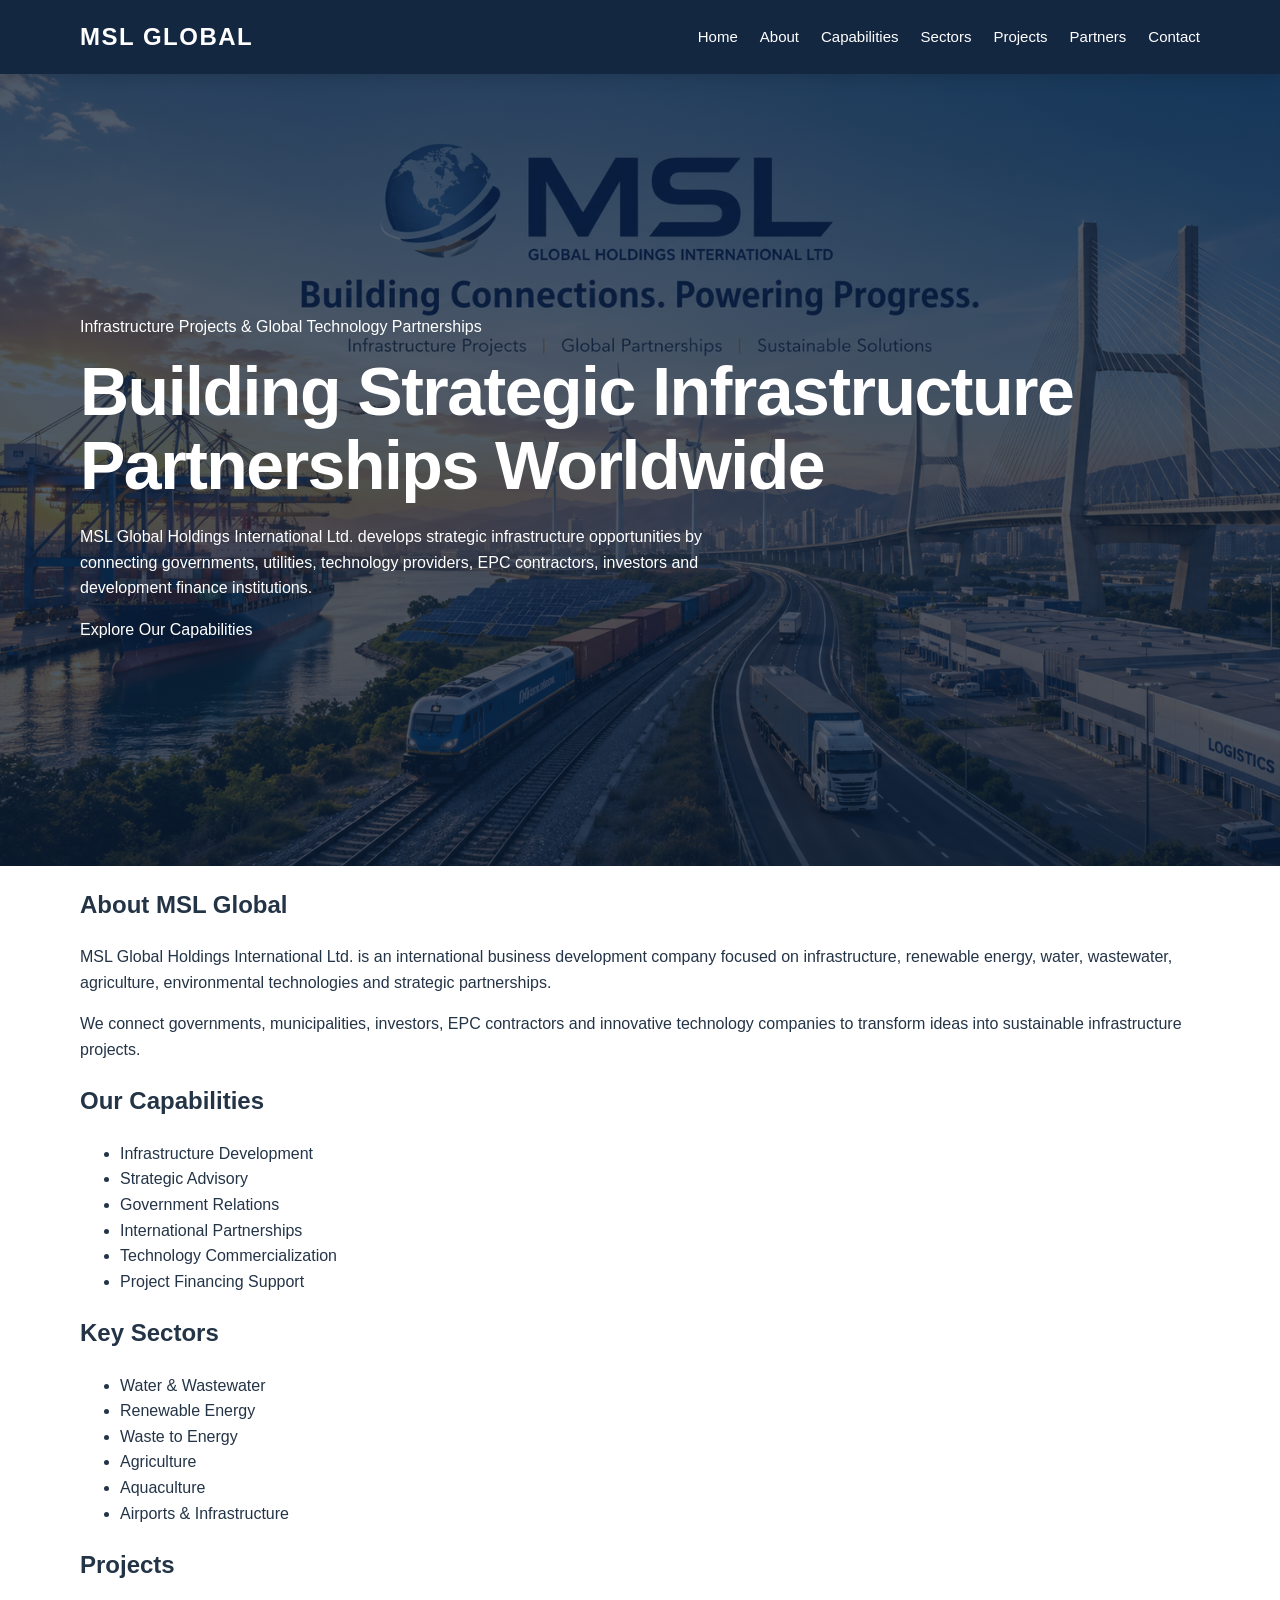
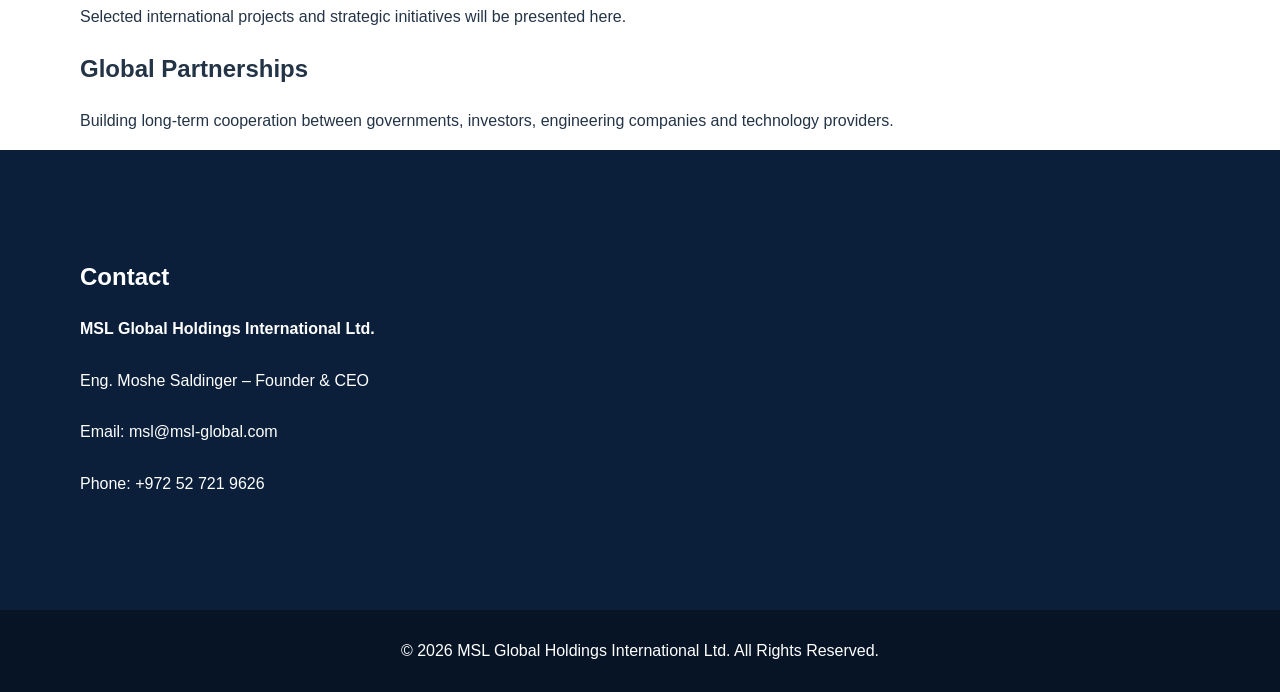
<file: index.html>
<!DOCTYPE html>
<html lang="en">

<head>
    <meta charset="UTF-8">
    <meta name="viewport" content="width=device-width, initial-scale=1.0">

    <title>MSL Global Holdings International Ltd.</title>

    <meta name="description"
          content="Infrastructure Projects & Global Technology Partnerships">

    <link rel="stylesheet" href="assets/css/style.css">
</head>

<body>

<header class="site-header">

    <div class="container">

        <div class="logo">
            MSL GLOBAL
        </div>

        <nav>
            <a href="#home">Home</a>
            <a href="#about">About</a>
            <a href="#capabilities">Capabilities</a>
            <a href="#sectors">Sectors</a>
            <a href="#projects">Projects</a>
            <a href="#partners">Partners</a>
            <a href="#contact">Contact</a>
        </nav>

    </div>

</header>

<main>

    <!-- HERO -->

    <section id="home" class="hero">

        <div class="container">

            <p class="hero-tagline">
                Infrastructure Projects & Global Technology Partnerships
            </p>

            <h1>
                Building Strategic Infrastructure Partnerships Worldwide
            </h1>

            <p class="hero-text">
                MSL Global Holdings International Ltd. develops strategic
                infrastructure opportunities by connecting governments,
                utilities, technology providers, EPC contractors,
                investors and development finance institutions.
            </p>

            <a href="#about" class="btn-primary">
                Explore Our Capabilities
            </a>

        </div>

    </section>

    <!-- ABOUT -->

    <section id="about" class="about">

        <div class="container">

            <h2>About MSL Global</h2>

            <p>
                MSL Global Holdings International Ltd. is an international
                business development company focused on infrastructure,
                renewable energy, water, wastewater, agriculture,
                environmental technologies and strategic partnerships.
            </p>

            <p>
                We connect governments, municipalities, investors,
                EPC contractors and innovative technology companies
                to transform ideas into sustainable infrastructure projects.
            </p>

        </div>

    </section>

    <!-- CAPABILITIES -->

    <section id="capabilities" class="capabilities">

        <div class="container">

            <h2>Our Capabilities</h2>

            <ul>
                <li>Infrastructure Development</li>
                <li>Strategic Advisory</li>
                <li>Government Relations</li>
                <li>International Partnerships</li>
                <li>Technology Commercialization</li>
                <li>Project Financing Support</li>
            </ul>

        </div>

    </section>

    <!-- SECTORS -->

    <section id="sectors" class="sectors">

        <div class="container">

            <h2>Key Sectors</h2>

            <ul>
                <li>Water & Wastewater</li>
                <li>Renewable Energy</li>
                <li>Waste to Energy</li>
                <li>Agriculture</li>
                <li>Aquaculture</li>
                <li>Airports & Infrastructure</li>
            </ul>

        </div>

    </section>

    <!-- PROJECTS -->

    <section id="projects" class="projects">

        <div class="container">

            <h2>Projects</h2>

            <p>
                Selected international projects and strategic initiatives
                will be presented here.
            </p>

        </div>

    </section>

    <!-- PARTNERS -->

    <section id="partners" class="partners">

        <div class="container">

            <h2>Global Partnerships</h2>

            <p>
                Building long-term cooperation between governments,
                investors, engineering companies and technology providers.
            </p>

        </div>

    </section>

    <!-- CONTACT -->

    <section id="contact" class="contact">

        <div class="container">

            <h2>Contact</h2>

            <p><strong>MSL Global Holdings International Ltd.</strong></p>

            <p>Eng. Moshe Saldinger – Founder & CEO</p>

            <p>Email: msl@msl-global.com</p>

            <p>Phone: +972 52 721 9626</p>

        </div>

    </section>

</main>

<footer class="footer">

    <div class="container">

        <p>
            © 2026 MSL Global Holdings International Ltd.
            All Rights Reserved.
        </p>

    </div>

</footer>

</body>
</html>
</file>
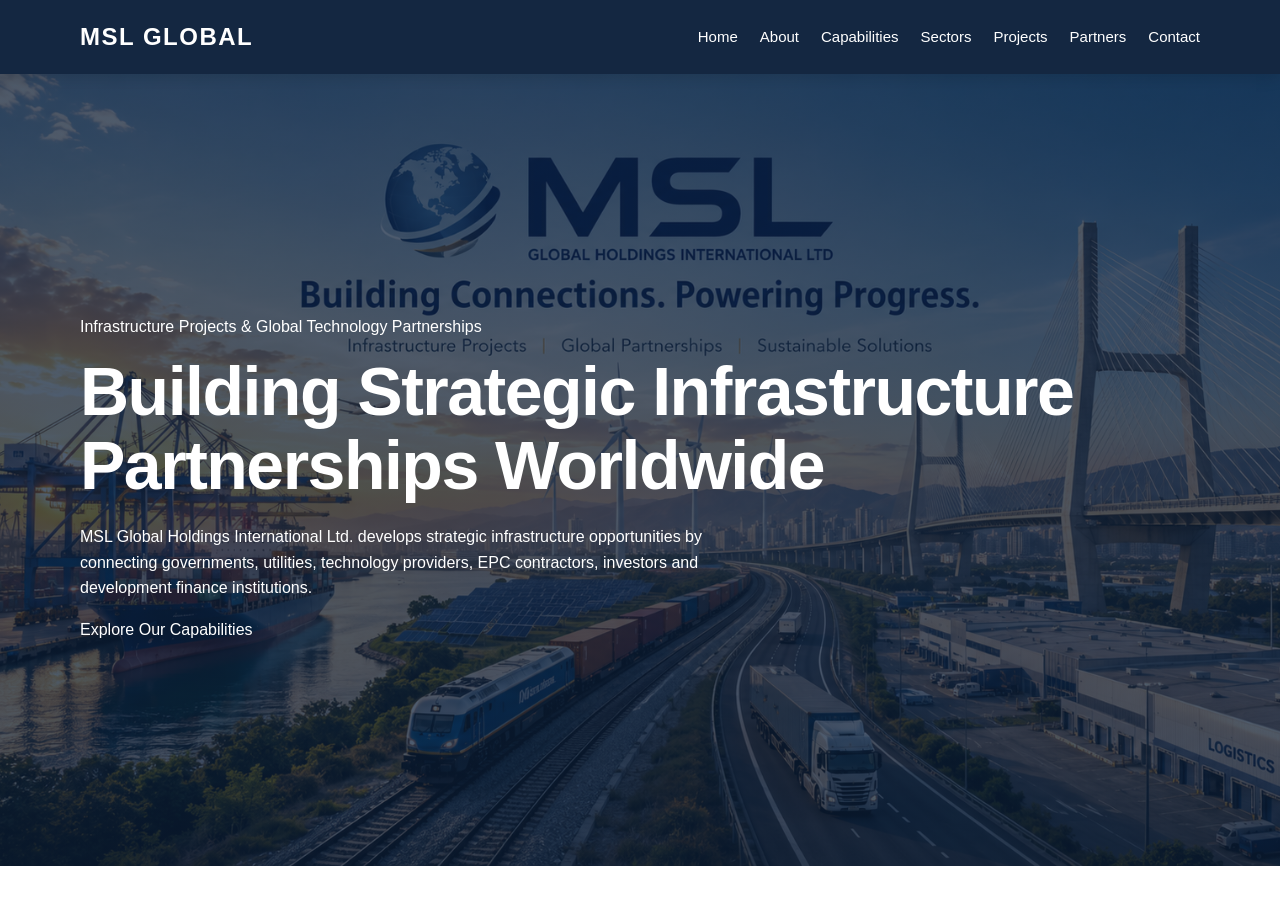
<file: home.html>
<!DOCTYPE html>
<html lang="en">
<head>
    <meta charset="UTF-8">
    <title>Title</title>
</head>
<body>

</body>
</html><!DOCTYPE html>
<html lang="en">

<head>

    <meta charset="UTF-8">

    <meta name="viewport" content="width=device-width, initial-scale=1.0">

    <title>MSL Global Holdings International Ltd.</title>

    <meta name="description"
          content="Infrastructure Projects & Global Technology Partnerships">

    <link rel="stylesheet" href="assets/css/style.css">

</head>

<body>

</body><header class="site-header">

    <div class="container">

        <div class="logo">
            MSL GLOBAL
        </div>

        <nav>

            <a href="#home">Home</a>

            <a href="#about">About</a>

            <a href="#capabilities">Capabilities</a>

            <a href="#sectors">Sectors</a>

            <a href="#projects">Projects</a>

            <a href="#partners">Partners</a>

            <a href="#contact">Contact</a>

        </nav>

    </div>

</header>

<main>

</main><section id="home" class="hero">

    <div class="container">

        <p class="hero-tagline">
            Infrastructure Projects & Global Technology Partnerships
        </p>

        <h1>
            Building Strategic Infrastructure Partnerships Worldwide
        </h1>

        <p class="hero-text">
            MSL Global Holdings International Ltd. develops strategic
            infrastructure opportunities by connecting governments,
            utilities, technology providers, EPC contractors,
            investors and development finance institutions.
        </p>

        <a href="#about" class="btn-primary">
            Explore Our Capabilities
        </a>

    </div>

</section>

</html>
</file>
<file: assets/css/style.css>
:root {
    --navy: #0b1f3a;
    --blue: #00a8c6;
    --light: #f4f7fb;
    --white: #ffffff;
    --text: #243447;
    --muted: #5f6f82;
    --border: #dfe7ef;
    --shadow: 0 10px 28px rgba(11, 31, 58, 0.12);
}

* {
    box-sizing: border-box;
}

html {
    scroll-behavior: smooth;
}

body {
    margin: 0;
    font-family: Arial, Helvetica, sans-serif;
    color: var(--text);
    background: var(--white);
    line-height: 1.6;
}

img {
    display: block;
    max-width: 100%;
}

a {
    color: inherit;
    text-decoration: none;
}

.container {
    width: min(1120px, calc(100% - 40px));
    margin: 0 auto;
}

.site-header {
    position: sticky;
    top: 0;
    z-index: 1000;
    background: rgba(11, 31, 58, 0.96);
    color: var(--white);
    box-shadow: 0 2px 16px rgba(0, 0, 0, 0.14);
}

.site-header .container {
    min-height: 74px;
    display: flex;
    align-items: center;
    justify-content: space-between;
    gap: 24px;
}

.logo {
    font-size: 24px;
    font-weight: 800;
    letter-spacing: 1.5px;
    white-space: nowrap;
}

nav {
    display: flex;
    align-items: center;
    justify-content: flex-end;
    flex-wrap: wrap;
    gap: 22px;
}

nav a {
    font-size: 15px;
    transition: color 0.2s ease;
}

nav a:hover {
    color: var(--blue);
}

.hero {
    min-height: 88vh;
    display: flex;
    align-items: center;
    color: var(--white);
    background:
        linear-gradient(rgba(11, 31, 58, 0.72), rgba(11, 31, 58, 0.72)),
        url("../images/hero.png") center / cover no-repeat;
}

.hero-content {
    display: grid;
    grid-template-columns: 1.15fr 0.85fr;
    gap: 50px;
    align-items: center;
    padding: 80px 0;
}

.hero-text {
    max-width: 680px;
}

.hero h1 {
    margin: 0 0 22px;
    font-size: clamp(42px, 6vw, 68px);
    line-height: 1.08;
    letter-spacing: -1.5px;
}

.hero-text > p:not(.eyebrow) {
    max-width: 720px;
    margin: 0 0 30px;
    font-size: 19px;
}

.eyebrow {
    margin: 0 0 14px;
    color: var(--blue);
    font-weight: 800;
    letter-spacing: 1.4px;
    font-size: 13px;
}

.hero .eyebrow {
    color: #7ee9ff;
}

.hero-image {
    display: none;
}

.btn {
    display: inline-block;
    padding: 14px 24px;
    border-radius: 6px;
    background: var(--blue);
    color: var(--white);
    font-weight: 700;
    transition: transform 0.2s ease, opacity 0.2s ease;
}

.btn:hover {
    transform: translateY(-2px);
    opacity: 0.92;
}

.section {
    padding: 88px 0;
}

.section-alt {
    background: var(--light);
}

.section-heading {
    margin-bottom: 38px;
}

.section-heading h2 {
    margin: 0;
    color: var(--navy);
    font-size: clamp(30px, 4vw, 44px);
    line-height: 1.2;
}

.section-intro {
    max-width: 860px;
    margin-bottom: 32px;
}

.about-grid {
    display: grid;
    grid-template-columns: 1fr 1fr;
    gap: 40px;
    align-items: center;
}

.about-image img,
.image-card img {
    width: 100%;
    object-fit: cover;
}

.about-image img {
    min-height: 330px;
    border-radius: 10px;
    box-shadow: var(--shadow);
}

.cards-grid,
.projects-grid {
    display: grid;
    grid-template-columns: repeat(2, minmax(0, 1fr));
    gap: 24px;
}

.card,
.project-card {
    padding: 28px;
    border: 1px solid var(--border);
    border-radius: 10px;
    background: var(--white);
    box-shadow: var(--shadow);
}

.card h3,
.project-card h3,
.image-card h3 {
    margin-top: 0;
    color: var(--navy);
}

.image-cards-grid {
    display: grid;
    grid-template-columns: repeat(3, minmax(0, 1fr));
    gap: 24px;
}

.image-card {
    overflow: hidden;
    border-radius: 10px;
    background: var(--white);
    border: 1px solid var(--border);
    box-shadow: var(--shadow);
}

.image-card img {
    height: 220px;
}

.image-card-content {
    padding: 22px;
}

.partner-list {
    display: flex;
    flex-wrap: wrap;
    gap: 14px;
}

.partner-list span {
    padding: 11px 16px;
    border: 1px solid var(--border);
    border-radius: 999px;
    background: var(--light);
    color: var(--navy);
    font-weight: 700;
}

.contact {
    padding: 88px 0;
    color: var(--white);
    background: var(--navy);
}

.contact .section-heading h2 {
    color: var(--white);
}

.contact p {
    max-width: 780px;
    margin-bottom: 26px;
}

.footer {
    padding: 28px 0;
    text-align: center;
    color: var(--white);
    background: #071426;
}

.footer p {
    margin: 0;
}

@media (max-width: 900px) {
    .site-header .container {
        align-items: flex-start;
        flex-direction: column;
        padding: 16px 0;
    }

    nav {
        justify-content: flex-start;
        gap: 14px 18px;
    }

    .hero-content,
    .about-grid {
        grid-template-columns: 1fr;
    }

    .image-cards-grid {
        grid-template-columns: repeat(2, minmax(0, 1fr));
    }
}

@media (max-width: 640px) {
    .container {
        width: min(100% - 28px, 1120px);
    }

    .hero {
        min-height: auto;
    }

    .hero-content {
        padding: 64px 0;
    }

    .hero h1 {
        font-size: 40px;
    }

    .section,
    .contact {
        padding: 64px 0;
    }

    .cards-grid,
    .projects-grid,
    .image-cards-grid {
        grid-template-columns: 1fr;
    }

    nav a {
        font-size: 14px;
    }
}


/* -------------------------------------------------------
   Sticky header anchor offset
   Ensures navigation scrolls to the correct position
   below the fixed/sticky header.
------------------------------------------------------- */

html {
    scroll-padding-top: 90px;
}

section[id],
[id="home"],
[id="about"],
[id="capabilities"],
[id="sectors"],
[id="projects"],
[id="partners"],
[id="contact"] {
    scroll-margin-top: 90px;
}
</file>
